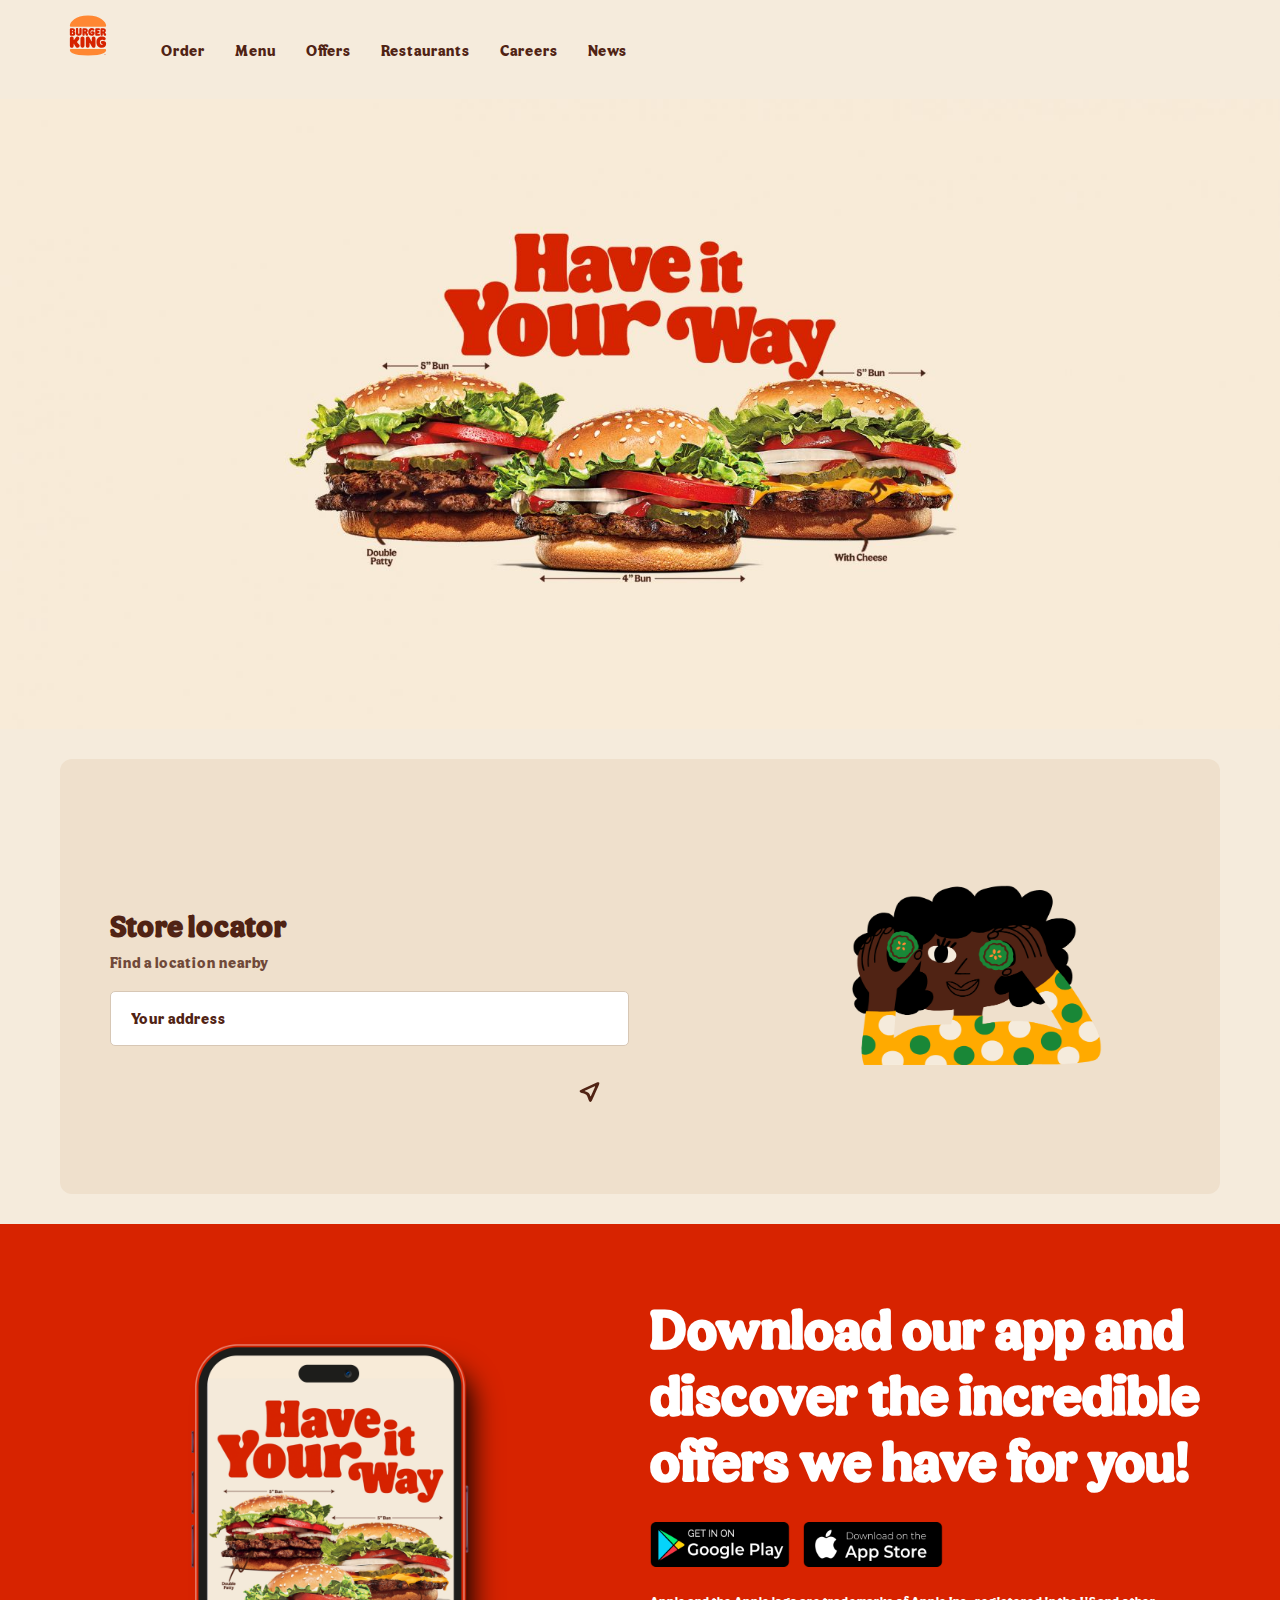
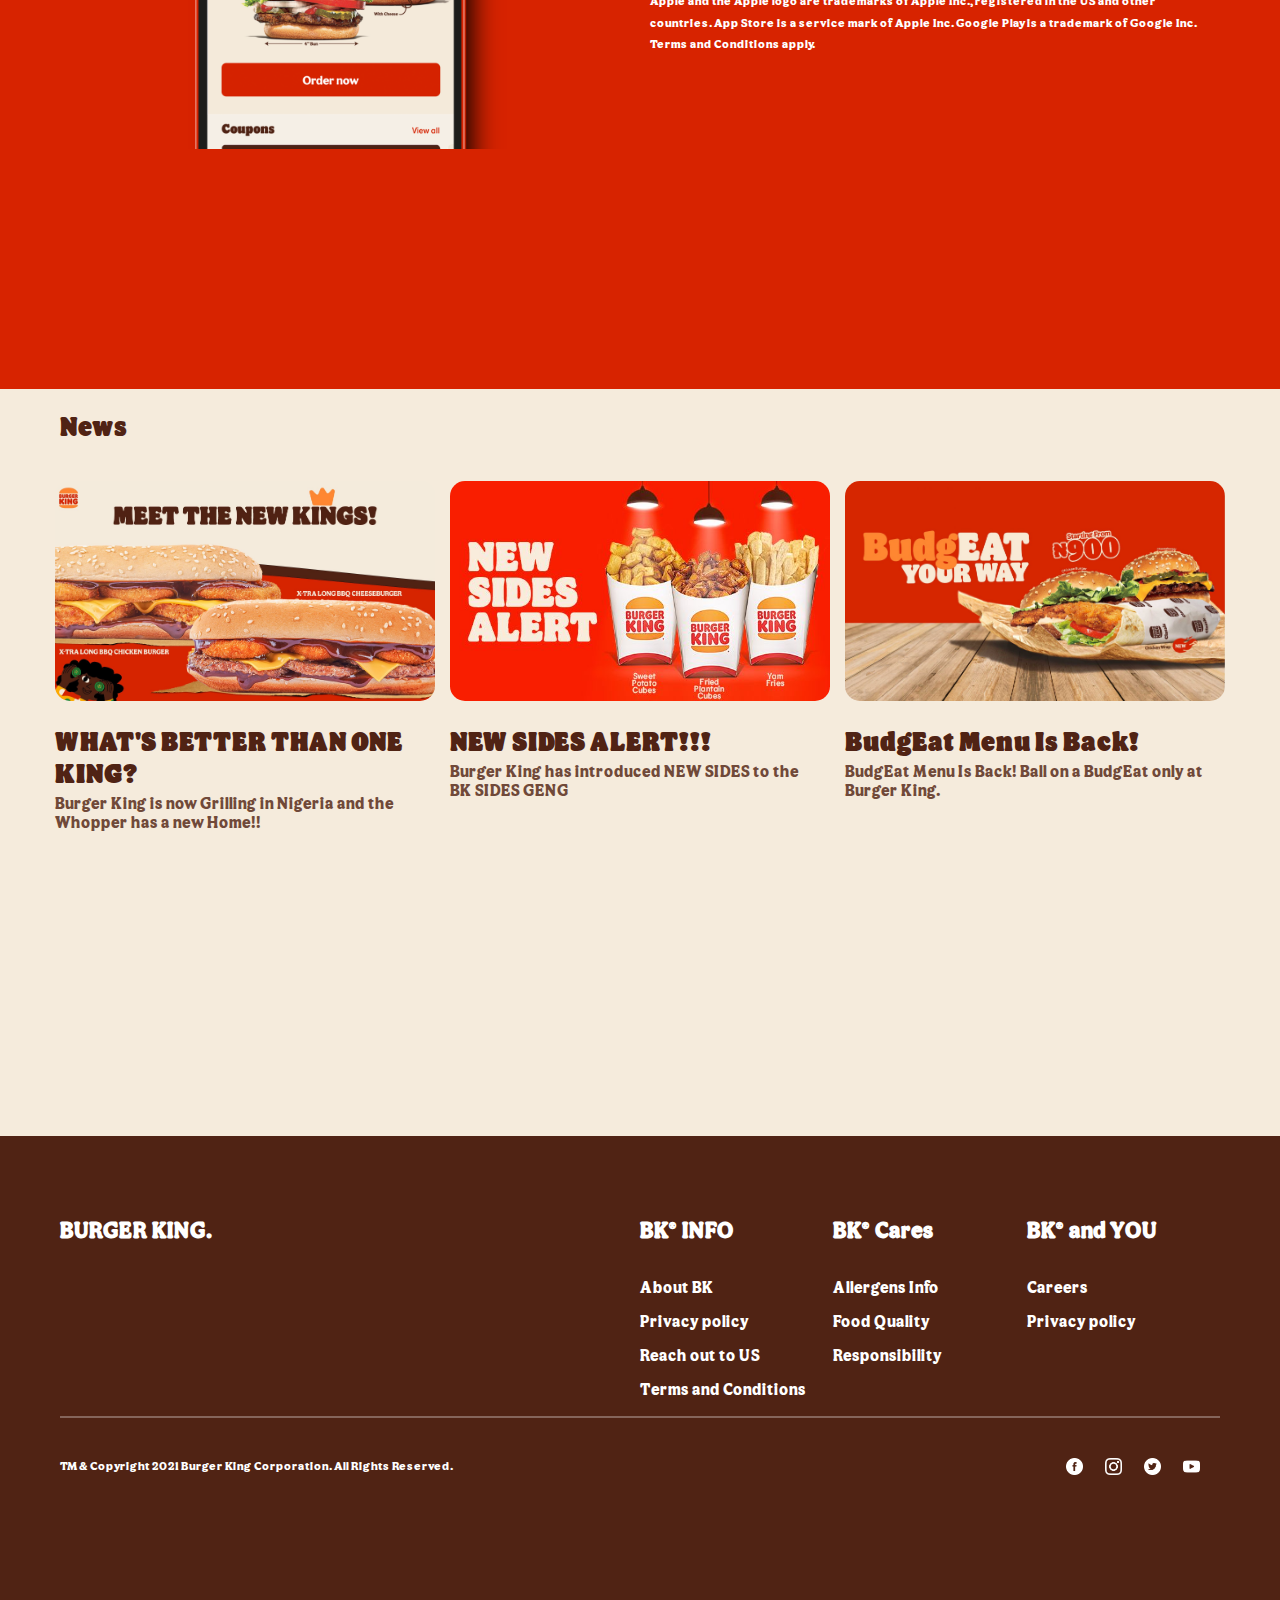
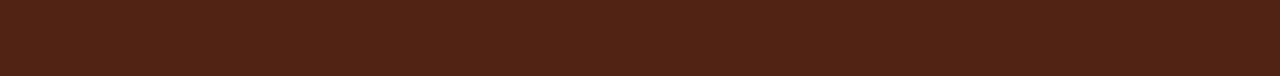
<file: index.html>
<!DOCTYPE html>
<html lang="en">
<head>
    <meta charset="UTF-8">
    <meta name="viewport" content="width=device-width, initial-scale=1.0">
    <link rel = "stylesheet" href = "style.css">
    <link rel = "icon" href="/images/burger-king-logo.png">
    <title>Home page - BK Nigeria</title>
</head>
<body>
    <nav>
        <div>
            <a href="/index.html"><img src="/images/Burger-King-logo.svg"  alt="" height="50"></a>
        </div>
        <div class="boxlinks">
            <a href="/order.html" class="links" target="_self">Order</a>
            <a href="/menu.html" class="links" target="_self">Menu</a>
            <a href="/offers.html" class="links"  target="_self">Offers</a>
            <a href="/restautants.html" class="links"  target="_self">Restaurants</a>
            <a href="/carrers.html" class="links" target="_self">Careers</a>
            <a href="/news.html" class="links" target="_self">News</a>
        </div>
    </nav>
    <main>
        <section class="hero">
          <div class="slideshow">
                <img src="/images/Magic-web.png" class="slide" />
                <img src="images/Have-it-your-Way-edit-2.jpg" class="slide" />
                <img src="images/Have-it-your-Way-web.jpg" class="slide" />
          </div>
        </section>
        <section class="locator">
            <div class="box1">
                <div class="mini1">
                    <h1>Store locator</h1>
                    <h3>Find a location nearby</h3>
                    <input type="text" placeholder="Your address">
                    <img src="/images/location.svg">
                </div>
                <div class="mini2">
                    <img src="/images/BK_ILLUSTRATION_PICKLE_EYE_MASK_ST_FC_RGB-2-1-1.png">
                </div>
            </div>
        </section>

        <section class="DownloadLinks">
            <div>
                <img src="/images/new-phone.png" class="new-phone">
            </div>
            <div class="new-google-copy">
                <div class="apple1-msg">
                    Download our app and discover the incredible offers we have for you!
                </div>
                <img src="/images/new-google-copy.png" class="home-page">
                <img src="/images/new-apple.png" class="home-page">
                <div class="apple2-msg">
                    Apple and the Apple logo are trademarks of Apple Inc., registered in the US and other countries. App Store is a service mark of Apple Inc. Google Play is a trademark of Google Inc. Terms and Conditions apply.
                </div>
            </div>
        </section>

        <section class="news">
            <div class="h1" id="news-big-text">News</div>
            <div class="news-imgs">
                <div class="news-big-text">
                    <img src="/images/meet-the-long-kings.jpg" alt="" class="news-img">
                    <div>
                        <div class="h1">WHAT'S BETTER THAN ONE KING?</div>
                        <div class="text-box">Burger King is now Grilling in Nigeria and the Whopper has a new Home!!</div>
                    </div>
                </div>
                <div class="news-big-text">
                    <img src="/images/New-Sides-Intro-Blog-1.jpg" class="news-img">
                    <div>
                        <div class="h1">NEW SIDES ALERT!!!</div>
                        <div class="text-box">Burger King has introduced NEW SIDES to the BK SIDES GENG</div>
                    </div>
                </div>
                <div class="news-big-text">
                    <img src="/images/Artboard-15-20.jpg" class="news-img">
                    <div>
                        <div class="h1">BudgEat Menu Is Back!</div>
                        <div class="text-box">BudgEat Menu Is Back! Ball on a BudgEat only at Burger King.</div>
                    </div>
                </div>
            </div>
        </section>
    </main>
    <footer>
        <div class="footer-1">
            <h1 class="footer-logo" id="footer1">BURGER KING.</h1>
            <div class="footer-links">
                <div class="footer-link">
                    <h1 id="footer1">BK® INFO</h1>
                    <a class="footer2" href="/pages/home pages/aboutbk.html">About BK</a><br>
                    <a class="footer2" href="/pages/home pages/private-policy.html">Privacy policy</a><br>
                    <a class="footer2" href="/pages/home pages/reachOut.html">Reach out to US</a><br>
                    <a class="footer2" href="/pages/home pages/T&T.html">Terms and Conditions</a>
                </div>
                <div class="footer-link">
                    <h1 id="footer1">BK® Cares</h1>
                    <a class="footer2" href="/pages/home pages/Allergies.html">Allergens Info</a><br>
                    <a class="footer2" href="/pages/home pages//food-quality.html">Food Quality</a><br>
                    <a class="footer2" href="/pages/home pages/responsibity.html">Responsibility</a>
                </div>
                <div class="footer-link">
                    <h1 id="footer1">BK® and YOU</h1>
                    <a class="footer2" href="/carrers.html">Careers</a><br>
                    <a class="footer2" href="/pages/home pages/private-policy.html">Privacy policy</a>
                </div>
            </div>
        </div>
        <hr>
        <div class="footer-2">
            <div>TM & Copyright 2021 Burger King Corporation. All Rights Reserved.</div>
            <div class="social-icon">
                <a href="https://www.facebook.com" target="_blank"><img src="/images/facebook.png" class="social-icons"></a>
                <a href="https://www.instagram.com" target="_blank"><img src="/images/instagram.png" alt="" class="social-icons"></a>
                <a href="https://twitter.com" target="_blank"><img src="/images/twitter.png" alt="" class="social-icons"></a>
                <a href="https://www.youtube.com" target="_blank"><img src="/images/youtube (1).png" alt="" class="social-icons"></a>
            </div>
        </div>
    </footer>
</body>
</html>
</file>
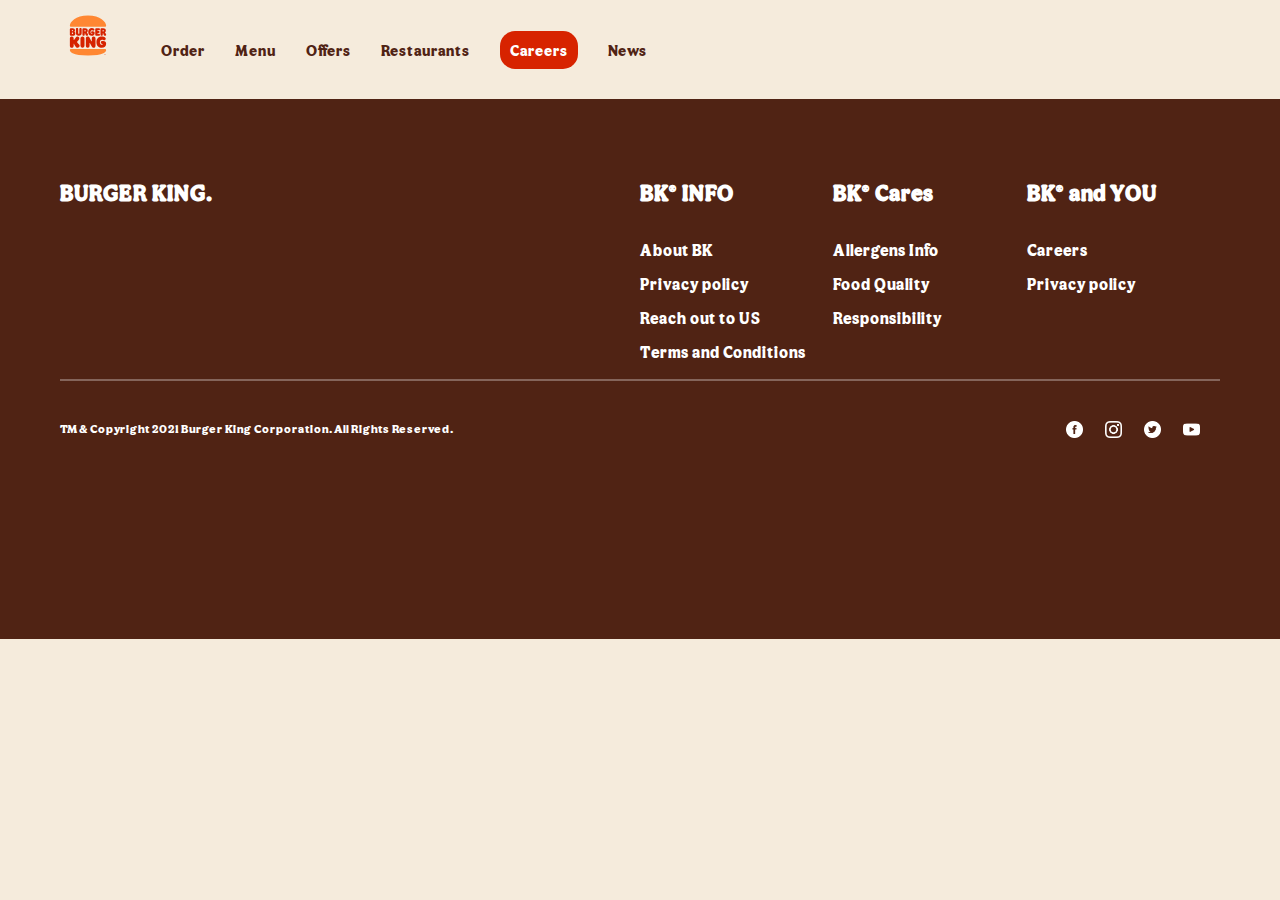
<file: carrers.html>
<!DOCTYPE html>
<html lang="en">
<head>
    <meta charset="UTF-8">
    <meta name="viewport" content="width=device-width, initial-scale=1.0">
    <link rel = "stylesheet" href = "/style.css">
    <link rel = "icon" href="/images/burger-king-logo.png">
    <title>About BK</title>
</head>
<body>
    <nav>
        <div>
            <a href="/index.html"><img src="/images/Burger-King-logo.svg"  alt="" height="50"></a>
        </div>
        <div class="boxlinks">
            <a href="/order.html" class="links" target="_self">Order</a>
            <a href="/menu.html" class="links" target="_self">Menu</a>
            <a href="/offers.html" class="links" target="_self">Offers</a>
            <a href="/restautants.html" class="links" target="_self">Restaurants</a>
            <a href="/carrers.html" target="_self" class="active">Careers</a>
            <a href="/news.html" class="links" target="_self">News</a>
        </div>
    </nav>
    <main></main>
    <footer>
        <div class="footer-1">
            <h1 class="footer-logo" id="footer1">BURGER KING.</h1>
            <div class="footer-links">
                <div class="footer-link">
                    <h1 id="footer1">BK® INFO</h1>
                    <a class="footer2" href="/pages/home pages/aboutbk.html">About BK</a><br>
                    <a class="footer2" href="/pages/home pages/private-policy.html">Privacy policy</a><br>
                    <a class="footer2" href="/pages/home pages/reachOut.html">Reach out to US</a><br>
                    <a class="footer2" href="/pages/home pages/T&T.html">Terms and Conditions</a>
                </div>
                <div class="footer-link">
                    <h1 id="footer1">BK® Cares</h1>
                    <a class="footer2" href="/pages/home pages/Allergies.html">Allergens Info</a><br>
                    <a class="footer2" href="/pages/home pages//food-quality.html">Food Quality</a><br>
                    <a class="footer2" href="/pages/home pages/responsibity.html">Responsibility</a>
                </div>
                <div class="footer-link">
                    <h1 id="footer1">BK® and YOU</h1>
                    <a class="footer2" href="/carrers.html">Careers</a><br>
                    <a class="footer2" href="/pages/home pages/private-policy.html">Privacy policy</a>
                </div>
            </div>
        </div>
        <hr>
        <div class="footer-2">
            <div>TM & Copyright 2021 Burger King Corporation. All Rights Reserved.</div>
            <div class="social-icon">
                <a href="https://www.facebook.com" target="_blank"><img src="/images/facebook.png" class="social-icons"></a>
                <a href="https://www.instagram.com" target="_blank"><img src="/images/instagram.png" alt="" class="social-icons"></a>
                <a href="https://twitter.com" target="_blank"><img src="/images/twitter.png" alt="" class="social-icons"></a>
                <a href="https://www.youtube.com" target="_blank"><img src="/images/youtube (1).png" alt="" class="social-icons"></a>
            </div>
        </div>
    </footer>
</body>
</html>
</file>
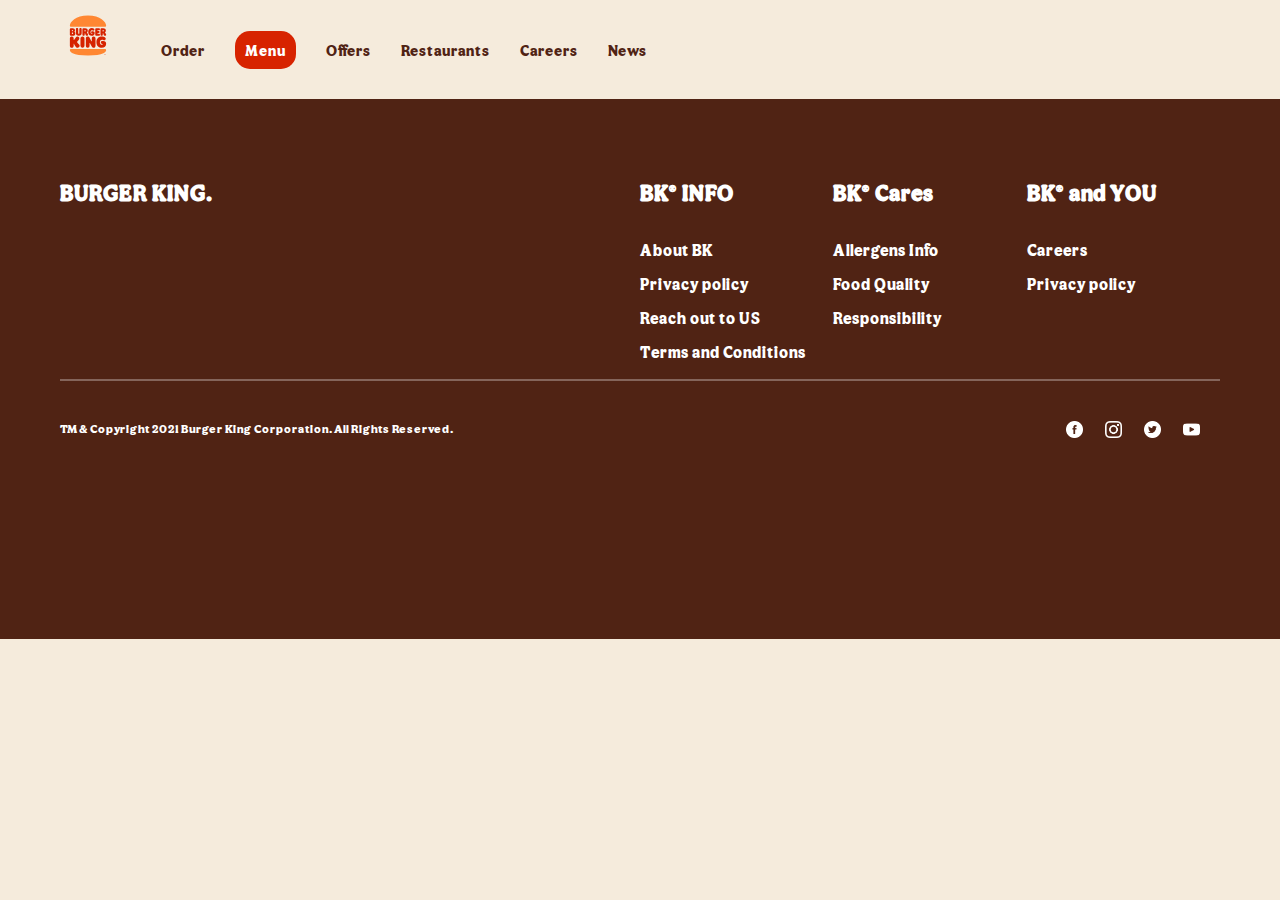
<file: menu.html>
<!DOCTYPE html>
<html lang="en">
<head>
    <meta charset="UTF-8">
    <meta name="viewport" content="width=device-width, initial-scale=1.0">
    <link rel = "stylesheet" href = "/style.css">
    <link rel = "icon" href="/images/burger-king-logo.png">
    <title>About BK</title>
</head>
<body>
    <nav>
        <div>
            <a href="/index.html"><img src="/images/Burger-King-logo.svg"  alt="" height="50"></a>
        </div>
        <div class="boxlinks">
            <a href="/order.html" class="links" target="_self">Order</a>
            <a href="/menu.html"  class="active" target="_self">Menu</a>
            <a href="/offers.html" class="links" target="_self">Offers</a>
            <a href="/restautants.html" class="links" target="_self">Restaurants</a>
            <a href="/carrers.html" class="links" target="_self">Careers</a>
            <a href="/news.html" class="links" target="_self">News</a>
        </div>
    </nav>
    <main></main>
    <footer>
        <div class="footer-1">
            <h1 class="footer-logo" id="footer1">BURGER KING.</h1>
            <div class="footer-links">
                <div class="footer-link">
                    <h1 id="footer1">BK® INFO</h1>
                    <a class="footer2" href="/pages/home pages/aboutbk.html">About BK</a><br>
                    <a class="footer2" href="/pages/home pages/private-policy.html">Privacy policy</a><br>
                    <a class="footer2" href="/pages/home pages/reachOut.html">Reach out to US</a><br>
                    <a class="footer2" href="/pages/home pages/T&T.html">Terms and Conditions</a>
                </div>
                <div class="footer-link">
                    <h1 id="footer1">BK® Cares</h1>
                    <a class="footer2" href="/pages/home pages/Allergies.html">Allergens Info</a><br>
                    <a class="footer2" href="/pages/home pages//food-quality.html">Food Quality</a><br>
                    <a class="footer2" href="/pages/home pages/responsibity.html">Responsibility</a>
                </div>
                <div class="footer-link">
                    <h1 id="footer1">BK® and YOU</h1>
                    <a class="footer2" href="/carrers.html">Careers</a><br>
                    <a class="footer2" href="/pages/home pages/private-policy.html">Privacy policy</a>
                </div>
            </div>
        </div>
        <hr>
        <div class="footer-2">
            <div>TM & Copyright 2021 Burger King Corporation. All Rights Reserved.</div>
            <div class="social-icon">
                <a href="https://www.facebook.com" target="_blank"><img src="/images/facebook.png" class="social-icons"></a>
                <a href="https://www.instagram.com" target="_blank"><img src="/images/instagram.png" alt="" class="social-icons"></a>
                <a href="https://twitter.com" target="_blank"><img src="/images/twitter.png" alt="" class="social-icons"></a>
                <a href="https://www.youtube.com" target="_blank"><img src="/images/youtube (1).png" alt="" class="social-icons"></a>
            </div>
        </div>
    </footer>
</body>
</html>
</file>
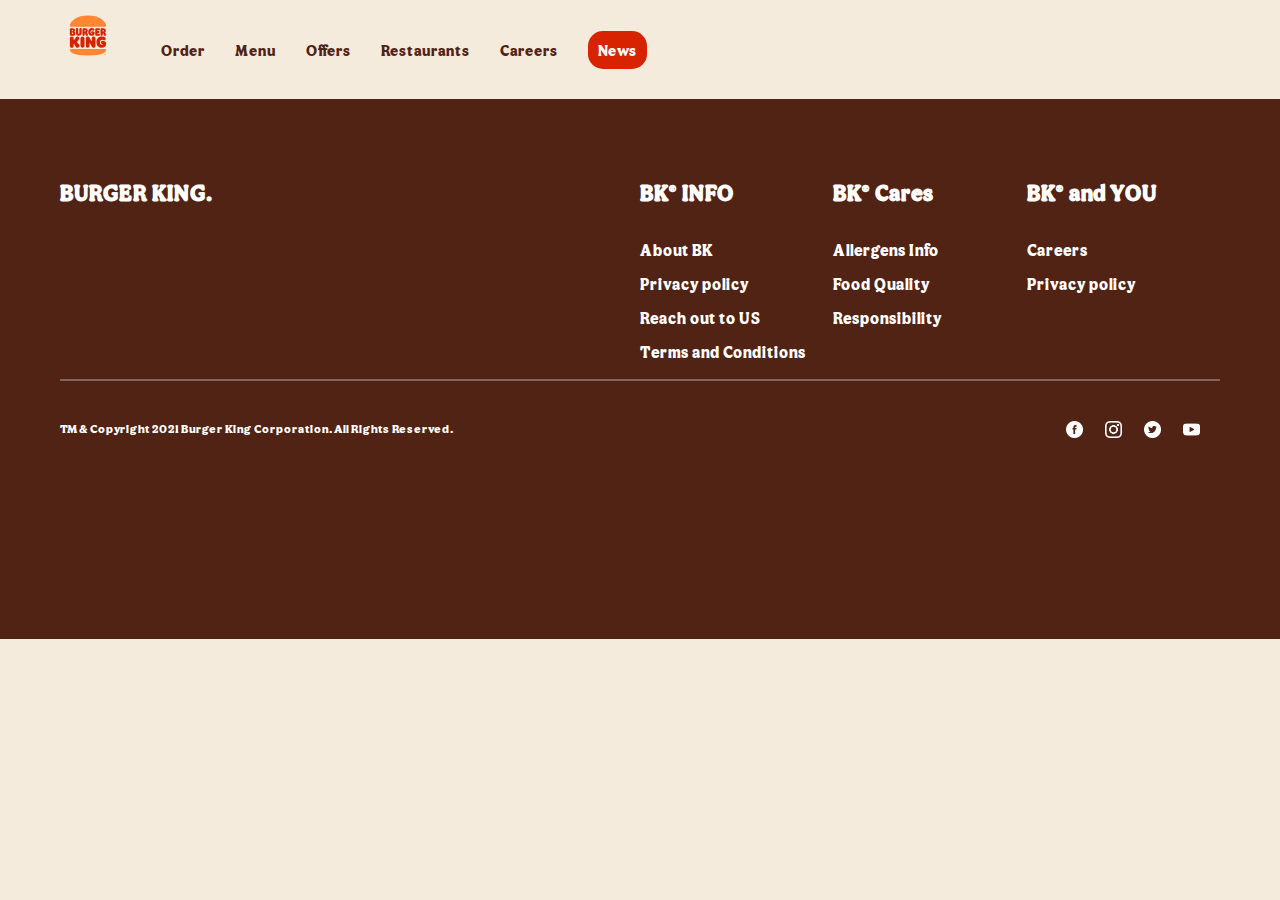
<file: news.html>
<!DOCTYPE html>
<html lang="en">
<head>
    <meta charset="UTF-8">
    <meta name="viewport" content="width=device-width, initial-scale=1.0">
    <link rel = "stylesheet" href = "/style.css">
    <link rel = "icon" href="/images/burger-king-logo.png">
    <title>About BK</title>
</head>
<body>
    <nav>
        <div>
            <a href="/index.html"><img src="/images/Burger-King-logo.svg"  alt="" height="50"></a>
        </div>
        <div class="boxlinks">
            <a href="/order.html" class="links" target="_self">Order</a>
            <a href="/menu.html" class="links" target="_self">Menu</a>
            <a href="/offers.html" class="links" target="_self">Offers</a>
            <a href="/restautants.html" class="links" target="_self">Restaurants</a>
            <a href="/carrers.html" class="links" target="_self">Careers</a>
            <a href="/news.html" class="active" target="_self">News</a>
        </div>
    </nav>
    <main></main>
    <footer>
        <div class="footer-1">
            <h1 class="footer-logo" id="footer1">BURGER KING.</h1>
            <div class="footer-links">
                <div class="footer-link">
                    <h1 id="footer1">BK® INFO</h1>
                    <a class="footer2" href="/pages/home pages/aboutbk.html">About BK</a><br>
                    <a class="footer2" href="/pages/home pages/private-policy.html">Privacy policy</a><br>
                    <a class="footer2" href="/pages/home pages/reachOut.html">Reach out to US</a><br>
                    <a class="footer2" href="/pages/home pages/T&T.html">Terms and Conditions</a>
                </div>
                <div class="footer-link">
                    <h1 id="footer1">BK® Cares</h1>
                    <a class="footer2" href="/pages/home pages/Allergies.html">Allergens Info</a><br>
                    <a class="footer2" href="/pages/home pages//food-quality.html">Food Quality</a><br>
                    <a class="footer2" href="/pages/home pages/responsibity.html">Responsibility</a>
                </div>
                <div class="footer-link">
                    <h1 id="footer1">BK® and YOU</h1>
                    <a class="footer2" href="/carrers.html">Careers</a><br>
                    <a class="footer2" href="/pages/home pages/private-policy.html">Privacy policy</a>
                </div>
            </div>
        </div>
        <hr>
        <div class="footer-2">
            <div>TM & Copyright 2021 Burger King Corporation. All Rights Reserved.</div>
            <div class="social-icon">
                <a href="https://www.facebook.com" target="_blank"><img src="/images/facebook.png" class="social-icons"></a>
                <a href="https://www.instagram.com" target="_blank"><img src="/images/instagram.png" alt="" class="social-icons"></a>
                <a href="https://twitter.com" target="_blank"><img src="/images/twitter.png" alt="" class="social-icons"></a>
                <a href="https://www.youtube.com" target="_blank"><img src="/images/youtube (1).png" alt="" class="social-icons"></a>
            </div>
        </div>
    </footer>
</body>
</html>
</file>
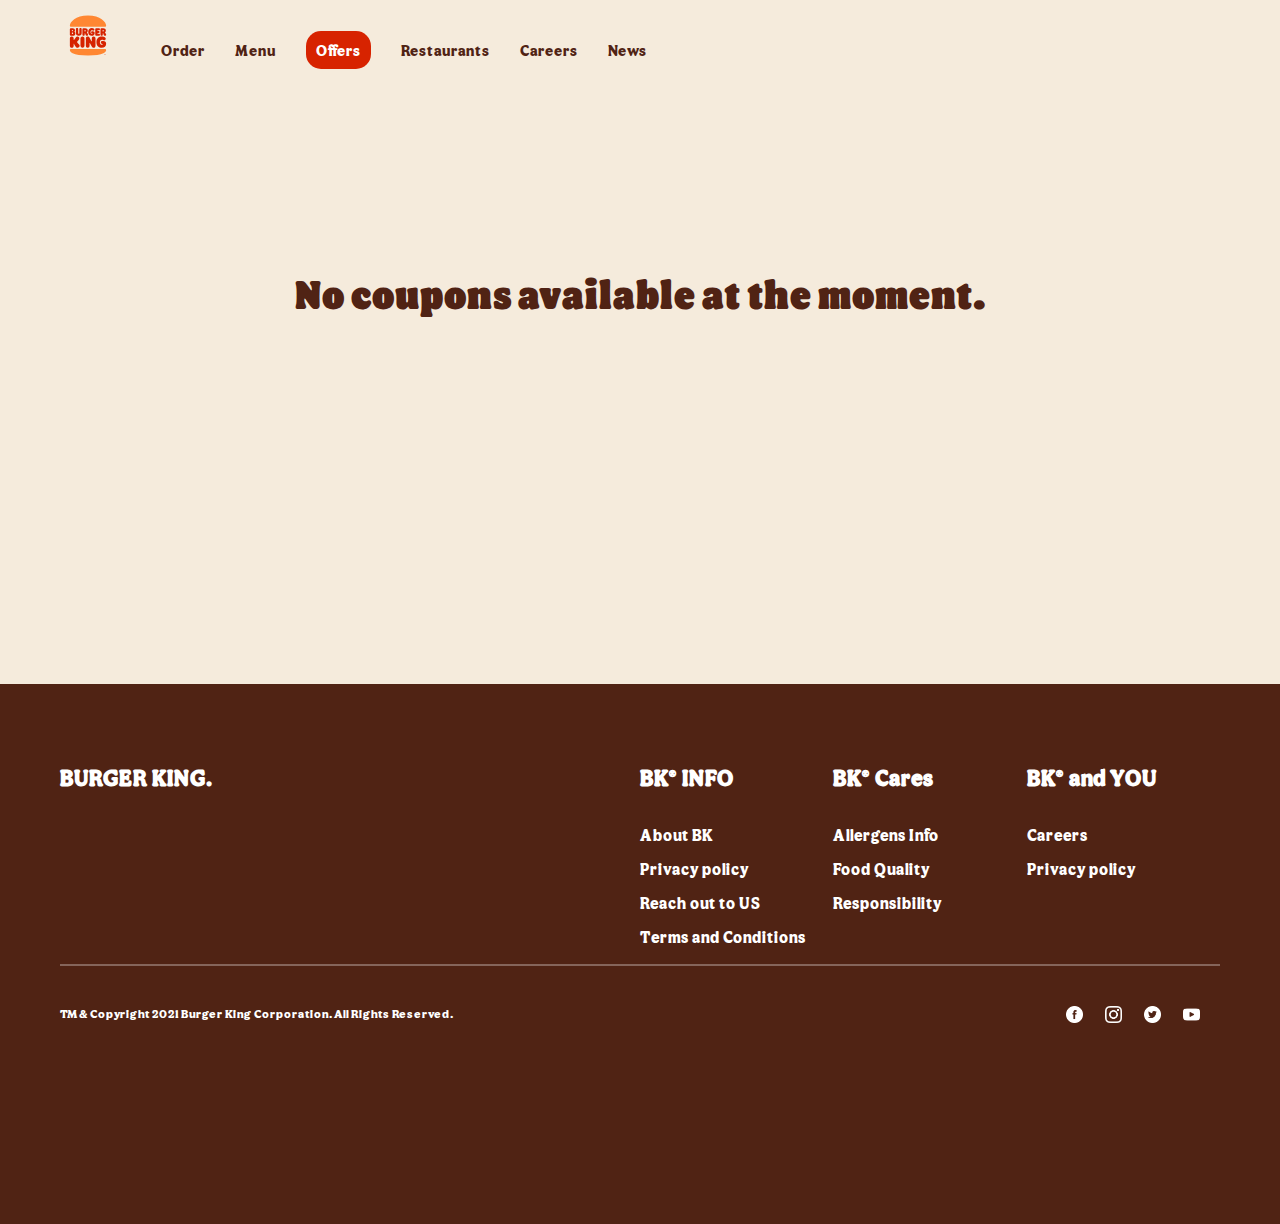
<file: offers.html>
<!DOCTYPE html>
<html lang="en">
<head>
    <meta charset="UTF-8">
    <meta name="viewport" content="width=device-width, initial-scale=1.0">
    <link rel = "stylesheet" href = "/style.css">
    <link rel = "stylesheet" href = "/pages/home pages/home CSS/offers.css">
    <link rel = "icon" href="/images/burger-king-logo.png">
    <title>Offers</title>
</head>
<body>
    <nav>
        <div>
            <a href="/index.html"><img src="/images/Burger-King-logo.svg"  alt="" height="50"></a>
        </div>
        <div class="boxlinks">
            <a href="/order.html" class="links" target="_self">Order</a>
            <a href="/menu.html" class="links" target="_self">Menu</a>
            <a href="/offers.html" class="active" target="_self">Offers</a>
            <a href="/restautants.html" class="links" target="_self">Restaurants</a>
            <a href="/carrers.html" class="links" target="_self">Careers</a>
            <a href="/news.html" class="links" target="_self">News</a>
        </div>
    </nav>
    <main class="offers-main">
        <div class="offers-div">No coupons available at the moment.</div>
    </main>
    <footer>
        <div class="footer-1">
            <h1 class="footer-logo" id="footer1">BURGER KING.</h1>
            <div class="footer-links">
                <div class="footer-link">
                    <h1 id="footer1">BK® INFO</h1>
                    <a class="footer2" href="/pages/home pages/aboutbk.html">About BK</a><br>
                    <a class="footer2" href="/pages/home pages/private-policy.html">Privacy policy</a><br>
                    <a class="footer2" href="/pages/home pages/reachOut.html">Reach out to US</a><br>
                    <a class="footer2" href="/pages/home pages/T&T.html">Terms and Conditions</a>
                </div>
                <div class="footer-link">
                    <h1 id="footer1">BK® Cares</h1>
                    <a class="footer2" href="/pages/home pages/Allergies.html">Allergens Info</a><br>
                    <a class="footer2" href="/pages/home pages//food-quality.html">Food Quality</a><br>
                    <a class="footer2" href="/pages/home pages/responsibity.html">Responsibility</a>
                </div>
                <div class="footer-link">
                    <h1 id="footer1">BK® and YOU</h1>
                    <a class="footer2" href="/carrers.html">Careers</a><br>
                    <a class="footer2" href="/pages/home pages/private-policy.html">Privacy policy</a>
                </div>
            </div>
        </div>
        <hr>
        <div class="footer-2">
            <div>TM & Copyright 2021 Burger King Corporation. All Rights Reserved.</div>
            <div class="social-icon">
                <a href="https://www.facebook.com" target="_blank"><img src="/images/facebook.png" class="social-icons"></a>
                <a href="https://www.instagram.com" target="_blank"><img src="/images/instagram.png" alt="" class="social-icons"></a>
                <a href="https://twitter.com" target="_blank"><img src="/images/twitter.png" alt="" class="social-icons"></a>
                <a href="https://www.youtube.com" target="_blank"><img src="/images/youtube (1).png" alt="" class="social-icons"></a>
            </div>
        </div>
    </footer>
</body>
</html>
</file>
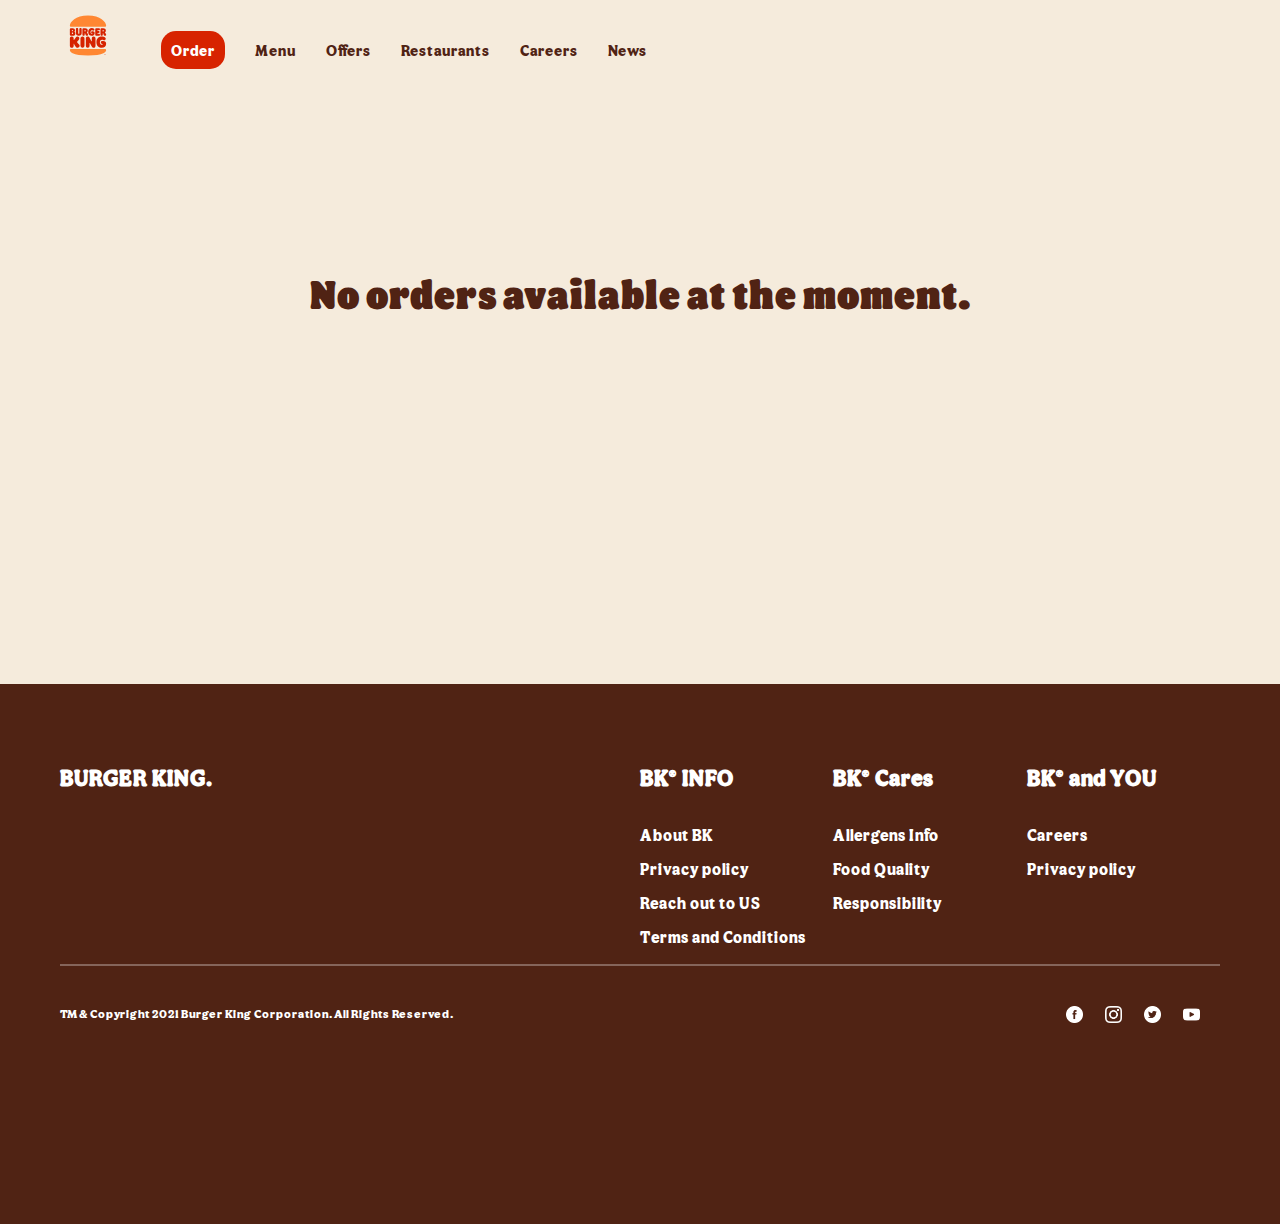
<file: order.html>
<!DOCTYPE html>
<html lang="en">
<head>
    <meta charset="UTF-8">
    <meta name="viewport" content="width=device-width, initial-scale=1.0">
    <link rel = "stylesheet" href = "/style.css">
    <link rel = "icon" href="/images/burger-king-logo.png">
    <link rel = "stylesheet" href = "/pages/home pages/home CSS/offers.css">
    <title>Order</title>
</head>
<body>
    <nav>
        <div>
            <a href="/index.html"><img src="/images/Burger-King-logo.svg"  alt="" height="50"></a>
        </div>
        <div class="boxlinks">
            <a href="/order.html" class="active" target="_self">Order</a>
            <a href="/menu.html" class="links" target="_self">Menu</a>
            <a href="/offers.html" class="links" target="_self">Offers</a>
            <a href="/restautants.html" class="links" target="_self">Restaurants</a>
            <a href="/carrers.html" class="links" target="_self">Careers</a>
            <a href="/news.html" class="links" target="_self">News</a>
        </div>
    </nav>
    <main class="order-main">
        <div class="order-div">No orders available at the moment.</div>
    </main>
    <footer>
        <div class="footer-1">
            <h1 class="footer-logo" id="footer1">BURGER KING.</h1>
            <div class="footer-links">
                <div class="footer-link">
                    <h1 id="footer1">BK® INFO</h1>
                    <a class="footer2" href="/pages/home pages/aboutbk.html">About BK</a><br>
                    <a class="footer2" href="/pages/home pages/private-policy.html">Privacy policy</a><br>
                    <a class="footer2" href="/pages/home pages/reachOut.html">Reach out to US</a><br>
                    <a class="footer2" href="/pages/home pages/T&T.html">Terms and Conditions</a>
                </div>
                <div class="footer-link">
                    <h1 id="footer1">BK® Cares</h1>
                    <a class="footer2" href="/pages/home pages/Allergies.html">Allergens Info</a><br>
                    <a class="footer2" href="/pages/home pages//food-quality.html">Food Quality</a><br>
                    <a class="footer2" href="/pages/home pages/responsibity.html">Responsibility</a>
                </div>
                <div class="footer-link">
                    <h1 id="footer1">BK® and YOU</h1>
                    <a class="footer2" href="/carrers.html">Careers</a><br>
                    <a class="footer2" href="/pages/home pages/private-policy.html">Privacy policy</a>
                </div>
            </div>
        </div>
        <hr>
        <div class="footer-2">
            <div>TM & Copyright 2021 Burger King Corporation. All Rights Reserved.</div>
            <div class="social-icon">
                <a href="https://www.facebook.com" target="_blank"><img src="/images/facebook.png" class="social-icons"></a>
                <a href="https://www.instagram.com" target="_blank"><img src="/images/instagram.png" alt="" class="social-icons"></a>
                <a href="https://twitter.com" target="_blank"><img src="/images/twitter.png" alt="" class="social-icons"></a>
                <a href="https://www.youtube.com" target="_blank"><img src="/images/youtube (1).png" alt="" class="social-icons"></a>
            </div>
        </div>
    </footer>
</body>
</html>
</file>
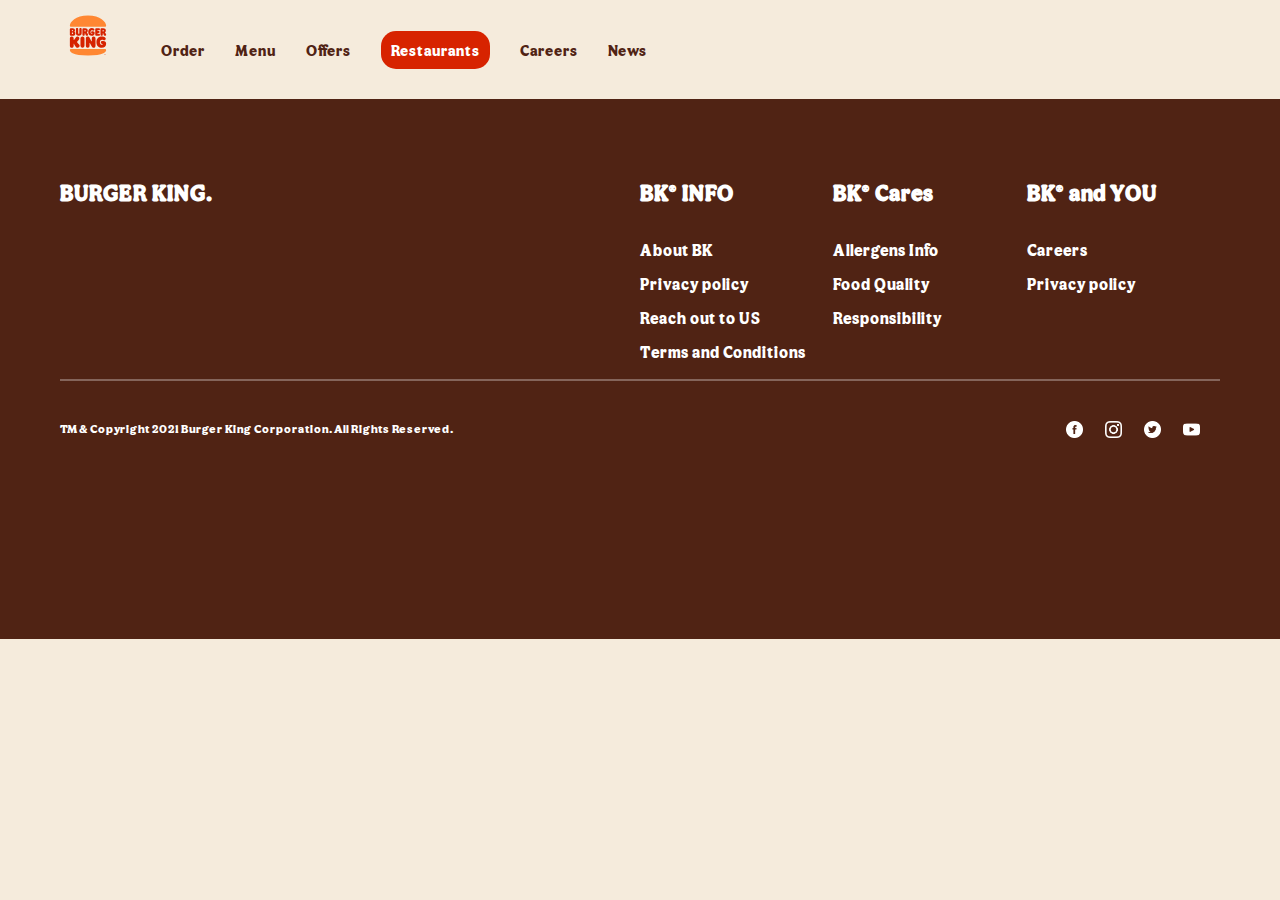
<file: restautants.html>
<!DOCTYPE html>
<html lang="en">
<head>
    <meta charset="UTF-8">
    <meta name="viewport" content="width=device-width, initial-scale=1.0">
    <link rel = "stylesheet" href = "/style.css">
    <link rel = "icon" href="/images/burger-king-logo.png">
    <title>About BK</title>
</head>
<body>
    <nav>
        <div>
            <a href="/index.html"><img src="/images/Burger-King-logo.svg"  alt="" height="50"></a>
        </div>
        <div class="boxlinks">
            <a href="/order.html" class="links" target="_self">Order</a>
            <a href="/menu.html" class="links" target="_self">Menu</a>
            <a href="/offers.html" class="links" target="_self">Offers</a>
            <a href="/restautants.html" class="active" target="_self">Restaurants</a>
            <a href="/carrers.html" class="links" target="_self">Careers</a>
            <a href="/news.html" class="links" target="_self">News</a>
        </div>
    </nav>
    <main></main>
    <footer>
        <div class="footer-1">
            <h1 class="footer-logo" id="footer1">BURGER KING.</h1>
            <div class="footer-links">
                <div class="footer-link">
                    <h1 id="footer1">BK® INFO</h1>
                    <a class="footer2" href="/pages/home pages/aboutbk.html">About BK</a><br>
                    <a class="footer2" href="/pages/home pages/private-policy.html">Privacy policy</a><br>
                    <a class="footer2" href="/pages/home pages/reachOut.html">Reach out to US</a><br>
                    <a class="footer2" href="/pages/home pages/T&T.html">Terms and Conditions</a>
                </div>
                <div class="footer-link">
                    <h1 id="footer1">BK® Cares</h1>
                    <a class="footer2" href="/pages/home pages/Allergies.html">Allergens Info</a><br>
                    <a class="footer2" href="/pages/home pages//food-quality.html">Food Quality</a><br>
                    <a class="footer2" href="/pages/home pages/responsibity.html">Responsibility</a>
                </div>
                <div class="footer-link">
                    <h1 id="footer1">BK® and YOU</h1>
                    <a class="footer2" href="/carrers.html">Careers</a><br>
                    <a class="footer2" href="/pages/home pages/private-policy.html">Privacy policy</a>
                </div>
            </div>
        </div>
        <hr>
        <div class="footer-2">
            <div>TM & Copyright 2021 Burger King Corporation. All Rights Reserved.</div>
            <div class="social-icon">
                <a href="https://www.facebook.com" target="_blank"><img src="/images/facebook.png" class="social-icons"></a>
                <a href="https://www.instagram.com" target="_blank"><img src="/images/instagram.png" alt="" class="social-icons"></a>
                <a href="https://twitter.com" target="_blank"><img src="/images/twitter.png" alt="" class="social-icons"></a>
                <a href="https://www.youtube.com" target="_blank"><img src="/images/youtube (1).png" alt="" class="social-icons"></a>
            </div>
        </div>
    </footer>
</body>
</html>
</file>
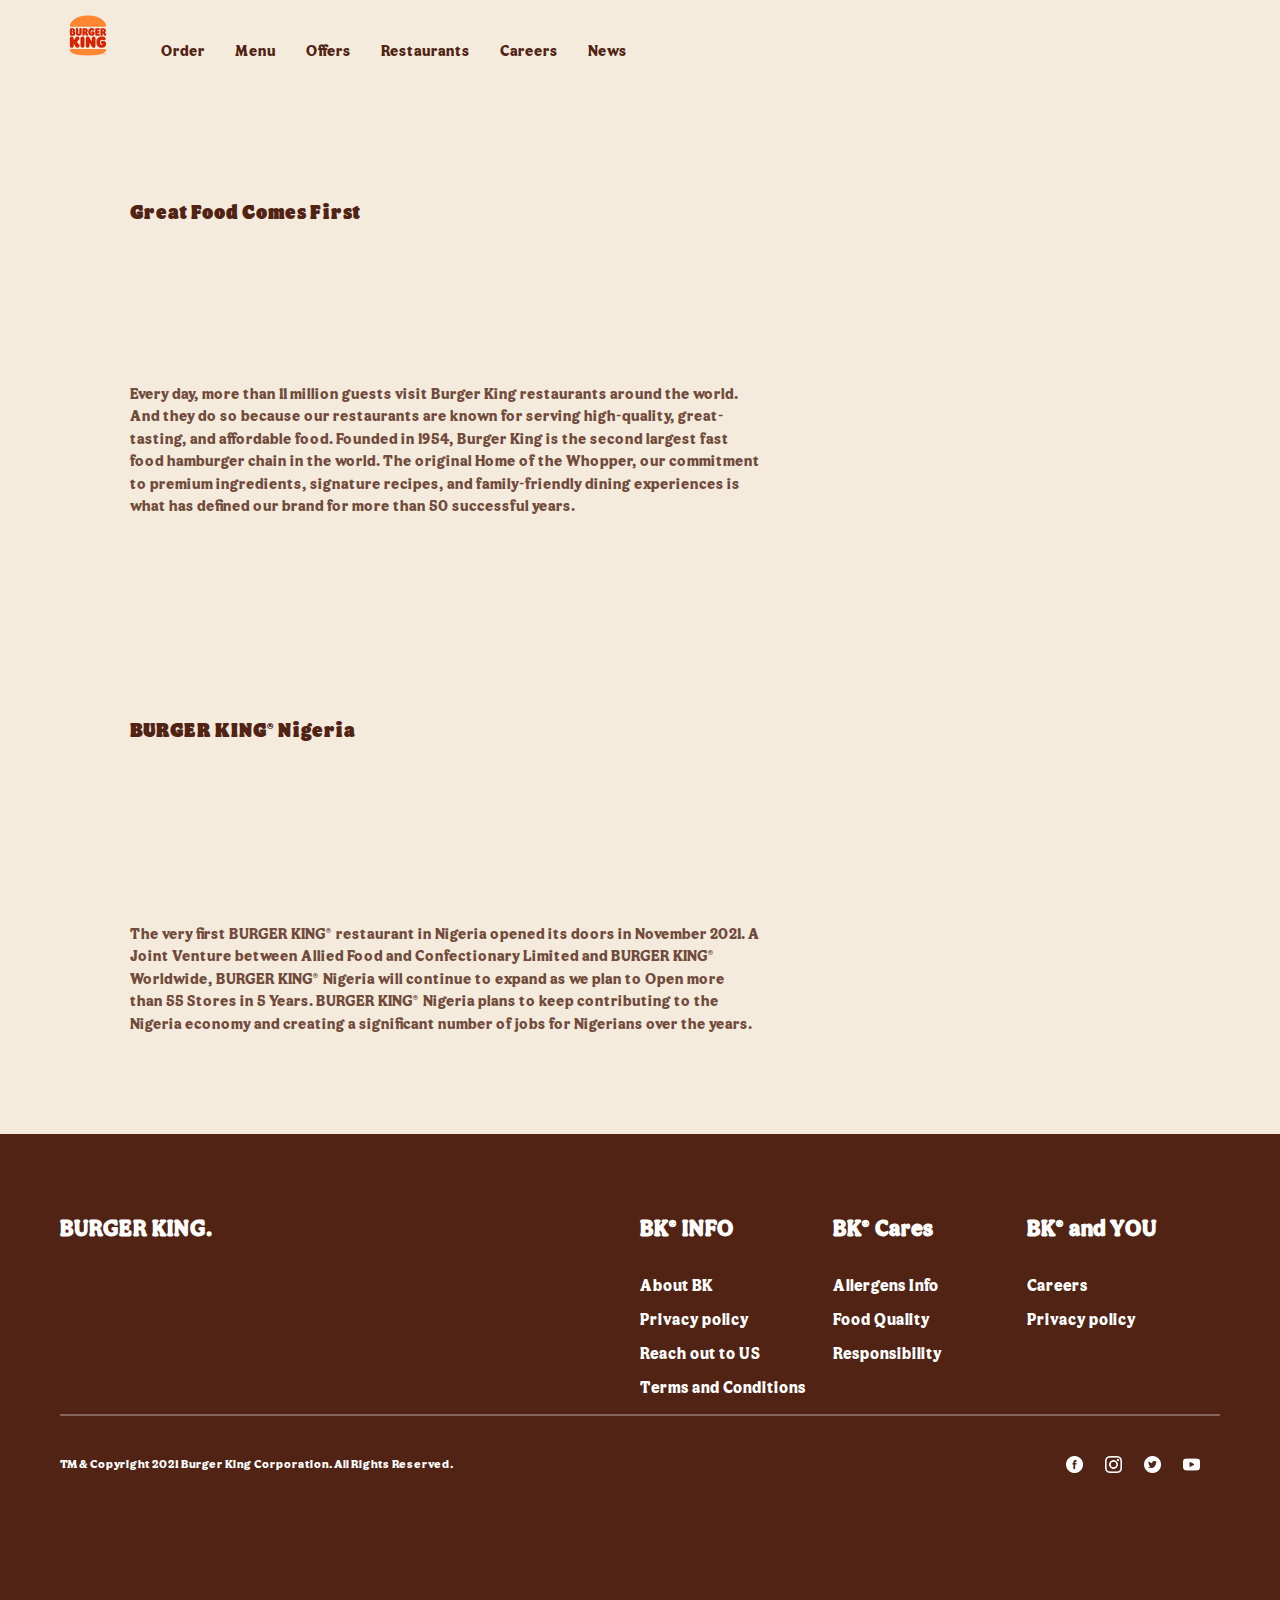
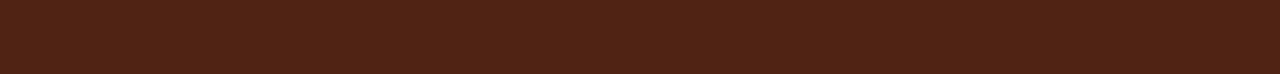
<file: pages/home pages/aboutbk.html>
<!DOCTYPE html>
<html lang="en">
<head>
    <meta charset="UTF-8">
    <meta name="viewport" content="width=device-width, initial-scale=1.0">
    <link rel = "stylesheet" href = "/style.css">
    <link rel = "stylesheet" href = "/pages/home pages/home CSS/aboutbk.css">
    <link rel = "icon" href="/images/burger-king-logo.png">
    <title>About BK</title>
</head>
<body>
    <nav>
        <div>
            <a href="/index.html"><img src="/images/Burger-King-logo.svg"  alt="" height="50"></a>
        </div>
        <div class="boxlinks">
            <a href="/order.html" class="links" target="_self">Order</a>
            <a href="/menu.html" class="links" target="_self">Menu</a>
            <a href="/offers.html" class="links" target="_self">Offers</a>
            <a href="/restautants.html" class="links" target="_self">Restaurants</a>
            <a href="/carrers.html" class="links" target="_self">Careers</a>
            <a href="/news.html" class="links" target="_self">News</a>
        </div>
    </nav>
    <main class="about-main">
        <div class="about-div">
            <h1>Great Food Comes First</h1>
            <div>Every day, more than 11 million guests visit Burger King restaurants around the world. And they do so because our restaurants are known for serving high-quality, great-tasting, and affordable food. Founded in 1954, Burger King is the second largest fast food hamburger chain in the world. The original Home of the Whopper, our commitment to premium ingredients, signature recipes, and family-friendly dining experiences is what has defined our brand for more than 50 successful years.</div>
        </div>
        <div class="about-div">
            <h1>BURGER KING® Nigeria</h1>
            <div>The very first BURGER KING® restaurant in Nigeria opened its doors in November 2021. A Joint Venture between Allied Food and Confectionary Limited and BURGER KING® Worldwide, BURGER KING® Nigeria will continue to expand as we plan to Open more than 55 Stores in 5 Years. BURGER KING® Nigeria plans to keep contributing to the Nigeria economy and creating a significant number of jobs for Nigerians over the years.</div>
        </div>
    </main>
    <footer>
        <div class="footer-1">
            <h1 class="footer-logo" id="footer1">BURGER KING.</h1>
            <div class="footer-links">
                <div class="footer-link">
                    <h1 id="footer1">BK® INFO</h1>
                    <a class="footer2" href="/pages/home pages/aboutbk.html">About BK</a><br>
                    <a class="footer2" href="/pages/home pages/private-policy.html">Privacy policy</a><br>
                    <a class="footer2" href="/pages/home pages/reachOut.html">Reach out to US</a><br>
                    <a class="footer2" href="/pages/home pages/T&T.html">Terms and Conditions</a>
                </div>
                <div class="footer-link">
                    <h1 id="footer1">BK® Cares</h1>
                    <a class="footer2" href="/pages/home pages/Allergies.html">Allergens Info</a><br>
                    <a class="footer2" href="/pages/home pages//food-quality.html">Food Quality</a><br>
                    <a class="footer2" href="/pages/home pages/responsibity.html">Responsibility</a>
                </div>
                <div class="footer-link">
                    <h1 id="footer1">BK® and YOU</h1>
                    <a class="footer2" href="/carrers.html">Careers</a><br>
                    <a class="footer2" href="/pages/home pages/private-policy.html">Privacy policy</a>
                </div>
            </div>
        </div>
        <hr>
        <div class="footer-2">
            <div>TM & Copyright 2021 Burger King Corporation. All Rights Reserved.</div>
            <div class="social-icon">
                <a href="https://www.facebook.com" target="_blank"><img src="/images/facebook.png" class="social-icons"></a>
                <a href="https://www.instagram.com" target="_blank"><img src="/images/instagram.png" alt="" class="social-icons"></a>
                <a href="https://twitter.com" target="_blank"><img src="/images/twitter.png" alt="" class="social-icons"></a>
                <a href="https://www.youtube.com" target="_blank"><img src="/images/youtube (1).png" alt="" class="social-icons"></a>
            </div>
        </div>
    </footer>
</body>
</html>
</file>
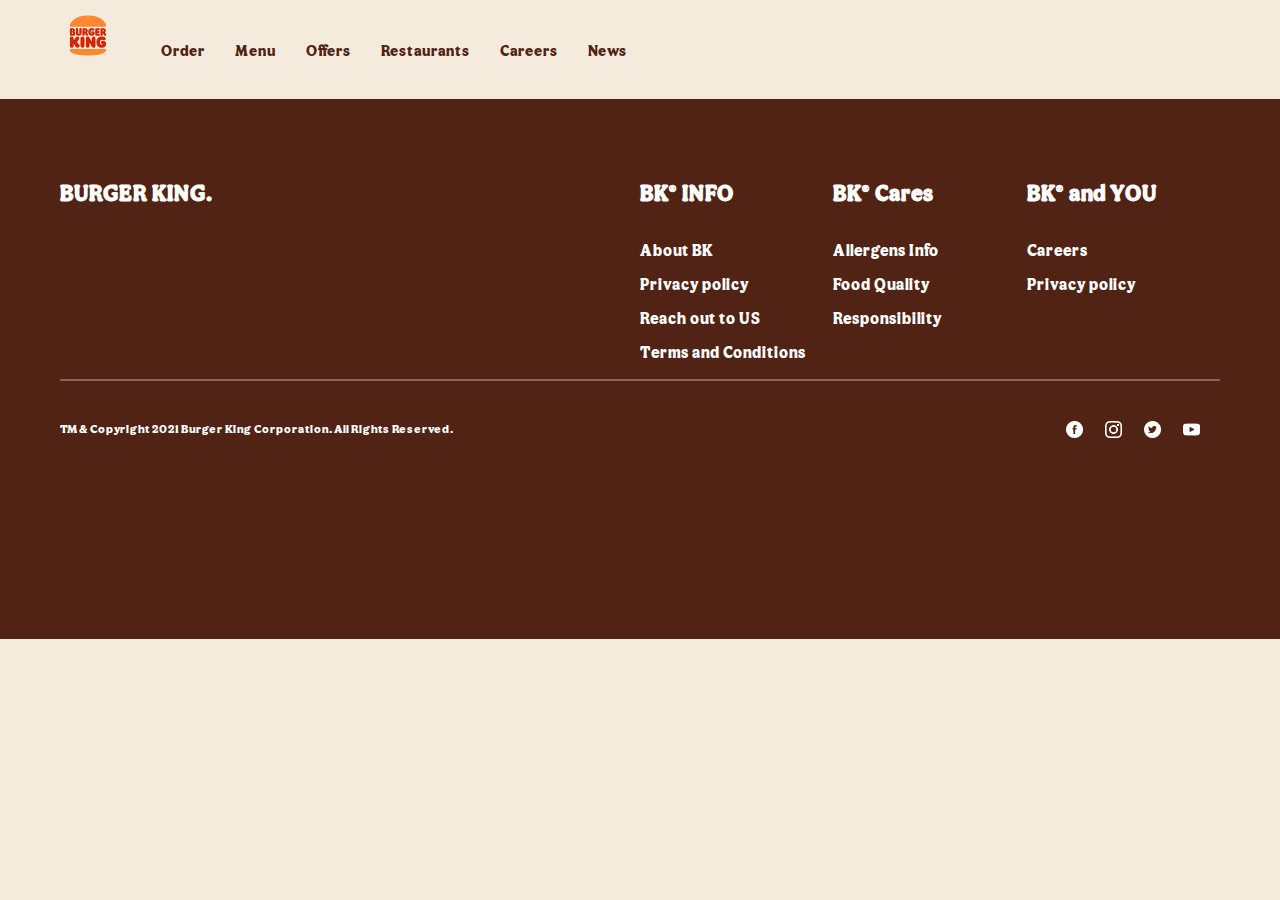
<file: pages/home pages/Allergies.html>
<!DOCTYPE html>
<html lang="en">
<head>
    <meta charset="UTF-8">
    <meta name="viewport" content="width=device-width, initial-scale=1.0">
    <link rel = "stylesheet" href = "/style.css">
    <link rel = "icon" href="/images/burger-king-logo.png">
    <title>About BK</title>
</head>
<body>
    <nav>
        <div>
            <a href="/index.html"><img src="/images/Burger-King-logo.svg"  alt="" height="50"></a>
        </div>
        <div class="boxlinks">
            <a href="/order.html" class="links" target="_self">Order</a>
            <a href="/menu.html" class="links" target="_self">Menu</a>
            <a href="/offers.html" class="links" target="_self">Offers</a>
            <a href="/restautants.html" class="links" target="_self">Restaurants</a>
            <a href="/carrers.html" class="links" target="_self">Careers</a>
            <a href="/news.html" class="links" target="_self">News</a>
        </div>
    </nav>
    <main></main>
    <footer>
        <div class="footer-1">
            <h1 class="footer-logo" id="footer1">BURGER KING.</h1>
            <div class="footer-links">
                <div class="footer-link">
                    <h1 id="footer1">BK® INFO</h1>
                    <a class="footer2" href="/pages/home pages/aboutbk.html">About BK</a><br>
                    <a class="footer2" href="/pages/home pages/private-policy.html">Privacy policy</a><br>
                    <a class="footer2" href="/pages/home pages/reachOut.html">Reach out to US</a><br>
                    <a class="footer2" href="/pages/home pages/T&T.html">Terms and Conditions</a>
                </div>
                <div class="footer-link">
                    <h1 id="footer1">BK® Cares</h1>
                    <a class="footer2" href="/pages/home pages/Allergies.html">Allergens Info</a><br>
                    <a class="footer2" href="/pages/home pages//food-quality.html">Food Quality</a><br>
                    <a class="footer2" href="/pages/home pages/responsibity.html">Responsibility</a>
                </div>
                <div class="footer-link">
                    <h1 id="footer1">BK® and YOU</h1>
                    <a class="footer2" href="/carrers.html">Careers</a><br>
                    <a class="footer2" href="/pages/home pages/private-policy.html">Privacy policy</a>
                </div>
            </div>
        </div>
        <hr>
        <div class="footer-2">
            <div>TM & Copyright 2021 Burger King Corporation. All Rights Reserved.</div>
            <div class="social-icon">
                <a href="https://www.facebook.com" target="_blank"><img src="/images/facebook.png" class="social-icons"></a>
                <a href="https://www.instagram.com" target="_blank"><img src="/images/instagram.png" alt="" class="social-icons"></a>
                <a href="https://twitter.com" target="_blank"><img src="/images/twitter.png" alt="" class="social-icons"></a>
                <a href="https://www.youtube.com" target="_blank"><img src="/images/youtube (1).png" alt="" class="social-icons"></a>
            </div>
        </div>
    </footer>
</body>
</html>
</file>
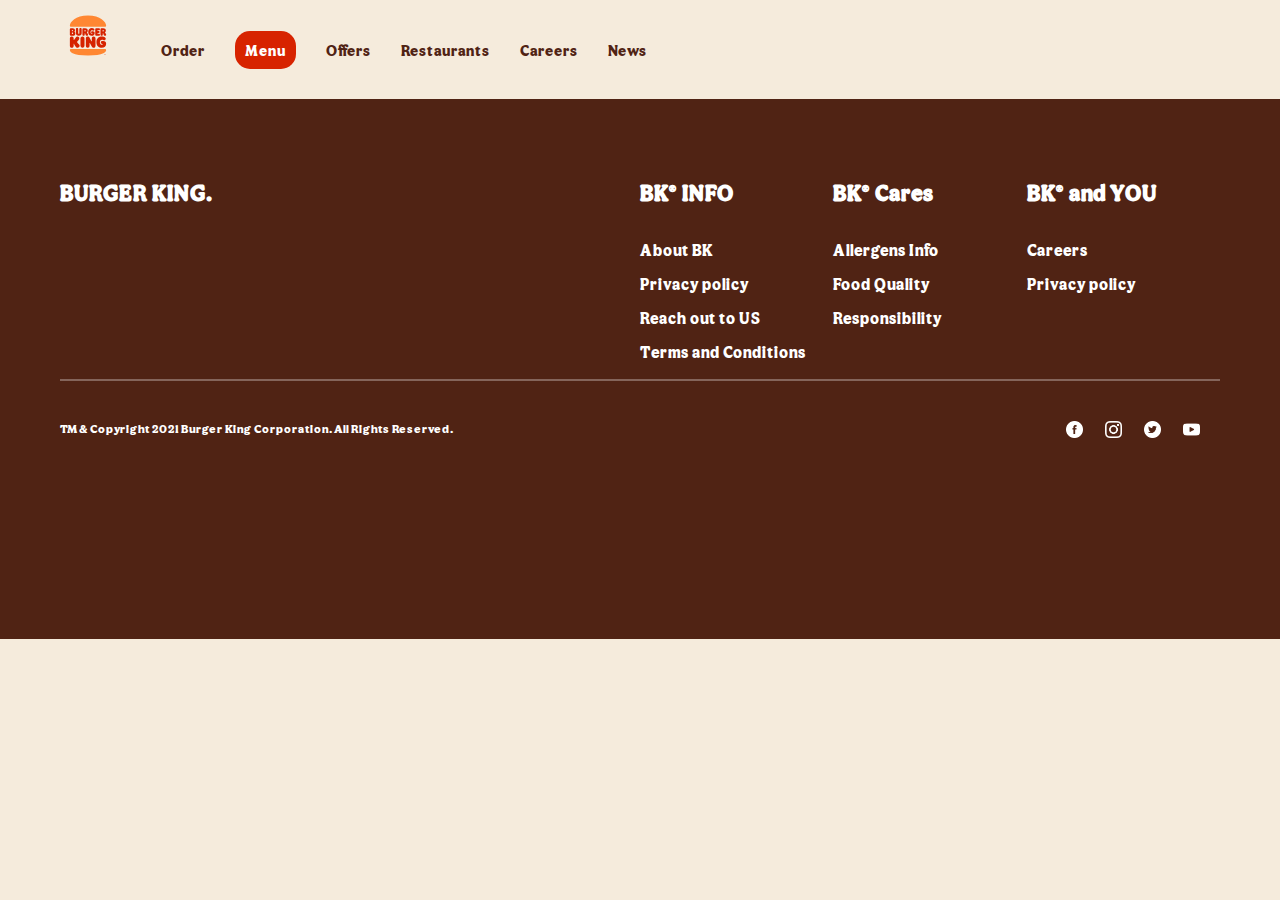
<file: pages/menu pages/Whopper.html>
<!DOCTYPE html>
<html lang="en">
<head>
    <meta charset="UTF-8">
    <meta name="viewport" content="width=device-width, initial-scale=1.0">
    <link rel = "stylesheet" href = "/style.css">
    <link rel = "icon" href="/images/burger-king-logo.png">
    <title>About BK</title>
</head>
<body>
    <nav>
        <div>
            <a href="/index.html"><img src="/images/Burger-King-logo.svg"  alt="" height="50"></a>
        </div>
        <div class="boxlinks">
            <a href="/order.html" class="links" target="_self">Order</a>
            <a href="/menu.html" class="active" target="_self">Menu</a>
            <a href="/offers.html" class="links" target="_self">Offers</a>
            <a href="/restautants.html" class="links" target="_self">Restaurants</a>
            <a href="/carrers.html" class="links" target="_self">Careers</a>
            <a href="/news.html" class="links" target="_self">News</a>
        </div>
    </nav>
    <main></main>
    <footer>
        <div class="footer-1">
            <h1 class="footer-logo" id="footer1">BURGER KING.</h1>
            <div class="footer-links">
                <div class="footer-link">
                    <h1 id="footer1">BK® INFO</h1>
                    <a class="footer2" href="/pages/home pages/aboutbk.html">About BK</a><br>
                    <a class="footer2" href="/pages/home pages/private-policy.html">Privacy policy</a><br>
                    <a class="footer2" href="/pages/home pages/reachOut.html">Reach out to US</a><br>
                    <a class="footer2" href="/pages/home pages/T&T.html">Terms and Conditions</a>
                </div>
                <div class="footer-link">
                    <h1 id="footer1">BK® Cares</h1>
                    <a class="footer2" href="/pages/home pages/Allergies.html">Allergens Info</a><br>
                    <a class="footer2" href="/pages/home pages//food-quality.html">Food Quality</a><br>
                    <a class="footer2" href="/pages/home pages/responsibity.html">Responsibility</a>
                </div>
                <div class="footer-link">
                    <h1 id="footer1">BK® and YOU</h1>
                    <a class="footer2" href="/carrers.html">Careers</a><br>
                    <a class="footer2" href="/pages/home pages/private-policy.html">Privacy policy</a>
                </div>
            </div>
        </div>
        <hr>
        <div class="footer-2">
            <div>TM & Copyright 2021 Burger King Corporation. All Rights Reserved.</div>
            <div class="social-icon">
                <a href="https://www.facebook.com" target="_blank"><img src="/images/facebook.png" class="social-icons"></a>
                <a href="https://www.instagram.com" target="_blank"><img src="/images/instagram.png" alt="" class="social-icons"></a>
                <a href="https://twitter.com" target="_blank"><img src="/images/twitter.png" alt="" class="social-icons"></a>
                <a href="https://www.youtube.com" target="_blank"><img src="/images/youtube (1).png" alt="" class="social-icons"></a>
            </div>
        </div>
    </footer>
</body>
</html>
</file>
<file: style.css>
*{
    padding: 0;
    margin: 0;
    box-sizing: border-box;
}

@font-face {
    font-family: 'Flame-Bold';
    src: url("/fonts/Flame-Bold.28425e3.ttf") format("truetype");
}

@font-face {
    font-family: 'Flame';
    src: url(/fonts/Flame.c3f0a46.ttf) format("truetype");
}
body{
    background-color:#F5EBDC;
    font-family: 'Flame';
}
section{
    position: relative;
    top:11vh;
}

nav{
    background-color: #F5EBDC;
    position: fixed;
    height: 11vh;
    width: 100%;
    display: flex;
    background-color:#F5EBDC;
    padding: 11px 50px;
    z-index: 1;
}

nav img{
    height: 48px;
    margin: 0px 15px;
}
nav a{
    text-decoration: none;
    color: #502314;
    margin-right: 30px;
    font-size: 15px;
    font-weight: lighter;
    transition: all 0.3s ease;
}
.boxlinks{
    padding: 5px;
    display: flex;
    flex-direction: row;
    align-items: center;
    justify-content: center;
}

.hero {
  position: relative;
  top: 11vh;
  width: 100%;
  height: 70vh;
}
.slide {
  position: absolute;
  width: 100%;
  height: 70vh;
  object-fit: cover;
  animation: fade 12s infinite;
  padding: 0;
}

.slide:nth-child(1) {
  animation-delay: 0s;
}
.slide:nth-child(2) {
  animation-delay: 4s;
}
.slide:nth-child(3) {
  animation-delay: 8s;
}

@keyframes fade {
  0%   { opacity: 0; }
  10%  { opacity: 1; }
  30%  { opacity: 1; }
  40%  { opacity: 0; }
  100% { opacity: 0; }
}
.locator{
    height: 55vh;
    padding: 30px 60px;
    background-color:#F5EBDC;

}
.box1{
    background-color: #EFE0CC;
    width: 100%;
    display: flex;
    border-radius: 12px;
    padding: 50px;
    height: 100%;
    color:#502314;
    display: flex;
    align-items: center;
}
.locator img{
    height: 180px;
    width: 250px;
}

.mini1{
    width: 70%;
}
.mini1 img{
    height: 25px;
    position: absolute;
    left: 450px;
    bottom: 105px;
    margin: 15px;
}
.mini1 input{
    height: 55px;
    width: 70%;
    border-radius: 5px;
    padding: 20px;
    border: 1px solid #D7C7B5;
    color: #502314;
    font-family: "flame";
    margin-top: 20px;
}
.mini1 input::placeholder{
    color: #502314;
    font-size: 15px;
}
.mini1 h3{
    font-weight: lighter;
    color: #704939;
    font-size: 15px;
    margin-top: 10px;
}
.mini1 h1{
    font-size: 30px;
    font-weight: bold;
}

.DownloadLinks{
    height: 85vh;
    background-color: #D72300;
    padding: 0px 20px;
    display: flex;
    color: white;
}
.new-phone{
    width: 500px;
    height: 500px;
    margin-left: 60px;
    position: relative;
    top: 25px;

}
.new-google-copy{
    padding: 10px;
     width: 400px;
     margin: 60px;
}
.apple1-msg{
    font-weight: bold;
    font-size: 55px;
    width: 620px;
}
.home-page{
    height: 45px;
    width: 140px;
    margin-right: 10px;
    margin-top: 30px;
    margin-bottom: 20px;
}
.apple2-msg{
    font-size: 12px;
    width: 560px;
    line-height: 1.8;
}
.news-img{
    width: 380px;
    height: 220px;
    border-radius: 15px; 
    object-fit: cover;
    margin-bottom: 10px;
}
.news{
    height: 83vh;
    background-color:#F5EBDC;
    padding: 10px 40px;
    align-items: center;
}
.news-imgs{
    display: flex;
    margin-top: 10px;
    justify-content: space-evenly;
    overflow: visible;
}
.text-box{
    width: 370px;
    color: #704939;
    margin-top: 5px;
}
.h1{
    color:#502314;
    font-weight: bold;
    font-size: 27px;
    width: 350px;
    margin-top: 10px;
    font-family: 'Flame-Bold';

}
#news-big-text{
    margin-top: 10px;
    margin-left: 20px;
    margin-bottom: 30px;
}
.news-big-text{
    margin-top: 10px;
}
footer{
    background-color: #502314;
    height: 60vh;
    position: relative;
    top:11vh;
    padding: 80px 60px;
    color: white;
}
.social-icons{
    height: 50px;
    width: 50px;
}
.footer-1{
    height: 200px;
    display: flex;
    justify-content: space-between;
}

/* .footer-1:before{
    content: "";
    height:5px;
    background-color:#704939;
    height: 100%;
} */

.footer-links{
    display: flex;
}

.footer-2{
    display: flex;
    margin-top: 40px;
    justify-content: space-between;
    font-size: 12px;
    font-family: 'flame';
}
.social-icons{
    width: 17px;
    height: 17px;
    margin-right: 20px;
}
.footer-logo, .footer-links{
    width: 50%;
}
#footer1{
    font-size: 22px;
    margin-bottom: 20px;
}
.footer2{
    display: inline-block;
    margin-top: 15px;
    text-decoration: none;
    color: white;
  
}
.footer-link{
    width: 300px;
}
hr{
    border: 1px solid #85655B;
}
.links:hover {
  color: #DB4944; /* Burger King's red */
  background-color: #ECDFD0;
  border-radius: 15px;
  padding: 8px;
}
.active:hover{
  color: #DB4944; /* Burger King's red */
  background-color: #ECDFD0;
  border-radius: 15px;
  padding: 8px;
}
.active{
  color: white;
  background-color: #D72300;
  border-radius: 15px;
  padding: 10px;
}
</file>
<file: pages/home pages/home CSS/offers.css>
/* offers page styling */

.offers-main{
    font-family: 'flame-bold';
    height: 65vh ;
    display: flex;
    justify-content: center;
    align-items: center;
}

.offers-div{
    font-size: 40px;
    color: #502314;
}

/* orders page stying */
.order-main{
    font-family: 'flame-bold';
    height: 65vh ;
    display: flex;
    justify-content: center;
    align-items: center;
}

.order-div{
    font-size: 40px;
    color: #502314;
}
</file>
<file: pages/home pages/home CSS/aboutbk.css>
.about-main{
    position: relative;
    top: 11vh;
    height: 115vh ;
    display: flex;
    flex-direction: column;
}

.about-div{
    color: #502314;
    height: 400px;
    width: 630px;
    margin: 100px 130px;
    display: flex;
    flex-direction: column;
    justify-content: space-between;
}
.about-div h1{
    font-family: 'flame-bold';
    font-size: 20px;
    margin-bottom: 15px;
}
.about-div div{
    line-height: 1.5;
    font-size: 15px;
    color: #714b3c;
    
}
</file>
